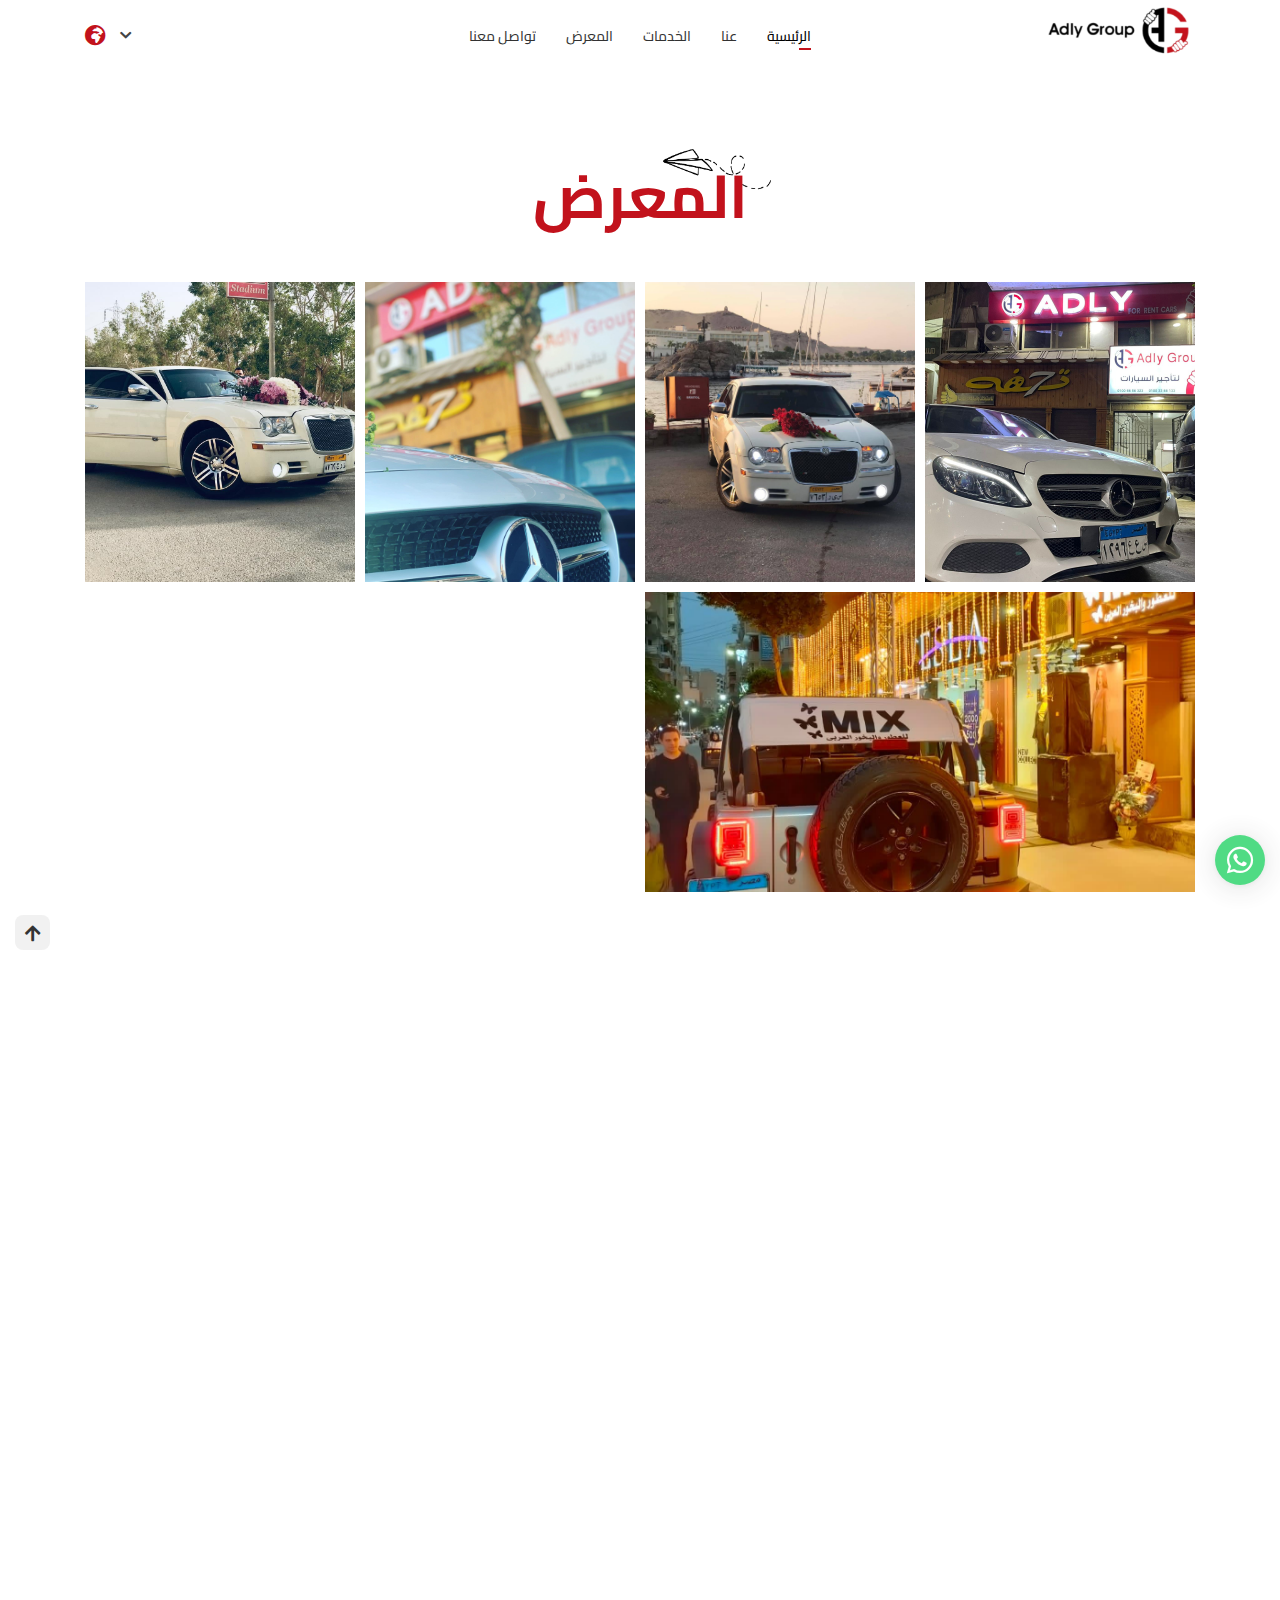
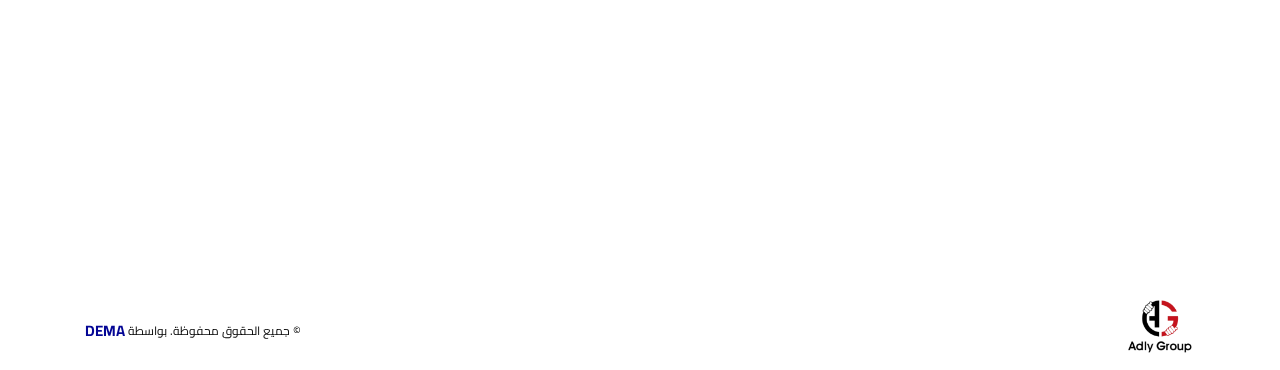
<file: gallery-rtl.html>
<!DOCTYPE html>
<html lang="ar">
  <head>
    <meta charset="UTF-8" />
    <meta http-equiv="X-UA-Compatible" content="IE=edge" />
    <meta name="viewport" content="width=device-width, initial-scale=1.0" />
    <!-- google fonts -->
    <link
      href="https://fonts.googleapis.com/css2?family=Cairo:wght@300;400;500;600;700;800&family=Poppins:wght@200;300;400;500;600;700;800;900&display=swap"
      rel="stylesheet"
    />
    <!-- font awesome -->
    <link rel="stylesheet" href="assets/css/all.min.css" />
    <!-- box icons -->
    <link
      href="https://unpkg.com/boxicons@2.0.9/css/boxicons.min.css"
      rel="stylesheet"
    />
    <!-- favicon -->
    <link
      rel="shortcut icon"
      href="assets/images/favicon.png"
      type="image/x-icon"
    />
    <!-- css style file -->
    <link rel="stylesheet" href="assets/css/style.css" />
    <link rel="stylesheet" href="assets/css/style-rtl.css" />
    <!-- gallery plugin -->
    <link href="assets/lightboxed/lightboxed.css" rel="stylesheet" />

    <title>Adly Group - المعرض</title>
    <style>
      .gallery-wrap::before {
        display: none;
      }
      .gallery-item::before {
        display: none;
      }
    </style>
  </head>

  <body>
    <div class="preloader" id="preloader">
      <div class="load">
        <div class="one"></div>
        <div class="two"></div>
        <div class="three"></div>
      </div>
    </div>
    <!-- header -->
    <header class="header" id="header">
      <div class="container header-container">
        <i class="fas fa-bars menu-icon"></i>

        <div class="logo">
          <a href="index-rtl.html">
            <img src="assets/images/logo-rtl.png" alt="" class="logo-img" />
          </a>
        </div>

        <ul class="nav-links">
          <li class="nav-item active">
            <a href="index-rtl.html#home" class="nav-link">
              <i class="bx bx-home nav-icon"></i>
              الرئيسية
            </a>
          </li>
          <li class="nav-item">
            <a href="index-rtl.html#about" class="nav-link">
              <i class="bx bx-info-circle nav-icon"></i>
              عنا
            </a>
          </li>
          <li class="nav-item">
            <a href="index-rtl.html#services" class="nav-link">
              <i class="bx bx-car nav-icon"></i>
              الخدمات
            </a>
          </li>
          <li class="nav-item">
            <a href="index-rtl.html#gallery" class="nav-link">
              <i class="fas fa-image nav-icon"></i>
              المعرض
            </a>
          </li>
          <li class="nav-item">
            <a href="index-rtl.html#contact" class="nav-link">
              <i class="bx bx-chat nav-icon"></i>
              تواصل معنا
            </a>
          </li>

          <i class="fas fa-times close-icon"></i>
        </ul>

        <div class="language">
          <div class="language-button">
            <i class="fas fa-globe-africa lang-icon"></i>
            <i class="fas fa-chevron-down lang-chevron"></i>

            <ul class="language-list">
              <li class="ar">
                <a href="gallery.html" class="lang-link">الإنجليزية</a>
              </li>
              <li class="en">
                <a href="gallery-rtl.html" class="lang-link">العربية</a>
              </li>
            </ul>
          </div>
        </div>
      </div>
    </header>

    <div class="gallery section" id="gallery">
      <div class="container gallery-container">
        <h3 class="title services-title">المعرض</h3>
        <div class="gallery-wrap">
          <div class="gallery-item">
            <img
              src="assets/images/gallery (1).jpeg"
              alt=""
              class="gallery-img lightboxed"
              rel="group1"
            />
          </div>
          <div class="gallery-item">
            <img
              src="assets/images/gallery (2).jpeg"
              alt=""
              class="gallery-img lightboxed"
              rel="group1"
            />
          </div>
          <div class="gallery-item">
            <img
              src="assets/images/gallery (3).jpeg"
              alt=""
              class="gallery-img lightboxed"
              rel="group1"
            />
          </div>
          <div class="gallery-item">
            <img
              src="assets/images/gallery (8).jpeg"
              alt=""
              class="gallery-img lightboxed"
              rel="group1"
            />
          </div>
          <div class="gallery-item">
            <img
              src="assets/images/gallery (5).jpeg"
              alt=""
              class="gallery-img lightboxed"
              rel="group1"
            />
          </div>
          <div class="gallery-item">
            <img
              src="assets/images/gallery (6).jpeg"
              alt=""
              class="gallery-img lightboxed"
              rel="group1"
            />
          </div>
          <div class="gallery-item">
            <img
              src="assets/images/gallery (7).jpeg"
              alt=""
              class="gallery-img lightboxed"
              rel="group1"
            />
          </div>
          <div class="gallery-item">
            <img
              src="assets/images/gallery (8).jpeg"
              alt=""
              class="gallery-img lightboxed"
              rel="group1"
            />
          </div>
          <div class="gallery-item">
            <img
              src="assets/images/gallery (1).jpeg"
              alt=""
              class="gallery-img lightboxed"
              rel="group1"
            />
          </div>
          <div class="gallery-item">
            <img
              src="assets/images/gallery (1).jpeg"
              alt=""
              class="gallery-img lightboxed"
              rel="group1"
            />
          </div>
          <div class="gallery-item">
            <img
              src="assets/images/gallery (2).jpeg"
              alt=""
              class="gallery-img lightboxed"
              rel="group1"
            />
          </div>
          <div class="gallery-item">
            <img
              src="assets/images/gallery (3).jpeg"
              alt=""
              class="gallery-img lightboxed"
              rel="group1"
            />
          </div>
          <div class="gallery-item">
            <img
              src="assets/images/gallery (4).jpeg"
              alt=""
              class="gallery-img lightboxed"
              rel="group1"
            />
          </div>
          <div class="gallery-item">
            <img
              src="assets/images/gallery (5).jpeg"
              alt=""
              class="gallery-img lightboxed"
              rel="group1"
            />
          </div>
          <div class="gallery-item">
            <img
              src="assets/images/gallery (6).jpeg"
              alt=""
              class="gallery-img lightboxed"
              rel="group1"
            />
          </div>
          <div class="gallery-item">
            <img
              src="assets/images/gallery (7).jpeg"
              alt=""
              class="gallery-img lightboxed"
              rel="group1"
            />
          </div>
        </div>
      </div>
    </div>

    <!-- footer -->
    <footer class="footer">
      <div class="container footer-container">
        <div class="footer-logo">
          <a href="index-rtl.html">
            <img
              src="assets/images/logo-2.png"
              alt=""
              class="footer-logo-img"
            />
          </a>
        </div>

        <span class="footer-copy">
          &copy; جميع الحقوق محفوظة. بواسطة
          <a href="https://dema-marketing.com" target="_blanc" class="dema-link"
            >DEMA</a
          >
        </span>
      </div>
    </footer>
    <!-- scroll up -->
    <a href="#header" class="scrollup" id="scrollup">
      <i class="fas fa-arrow-up"></i>
    </a>
    <!-- whatsapp icon -->
    <a href="" class="whatsapp-icon">
      <i class="fab fa-whatsapp"></i>
    </a>

    <!-- scroll reveal -->
    <script src="assets/js/scrollreveal.min.js"></script>
    <!-- gallery plugin -->
    <script src="https://ajax.googleapis.com/ajax/libs/jquery/3.6.0/jquery.min.js"></script>
    <script src="assets/lightboxed/lightboxed.js"></script>
    <!-- main js file -->
    <script src="assets/js/gallery.js"></script>
  </body>
</html>
</file>
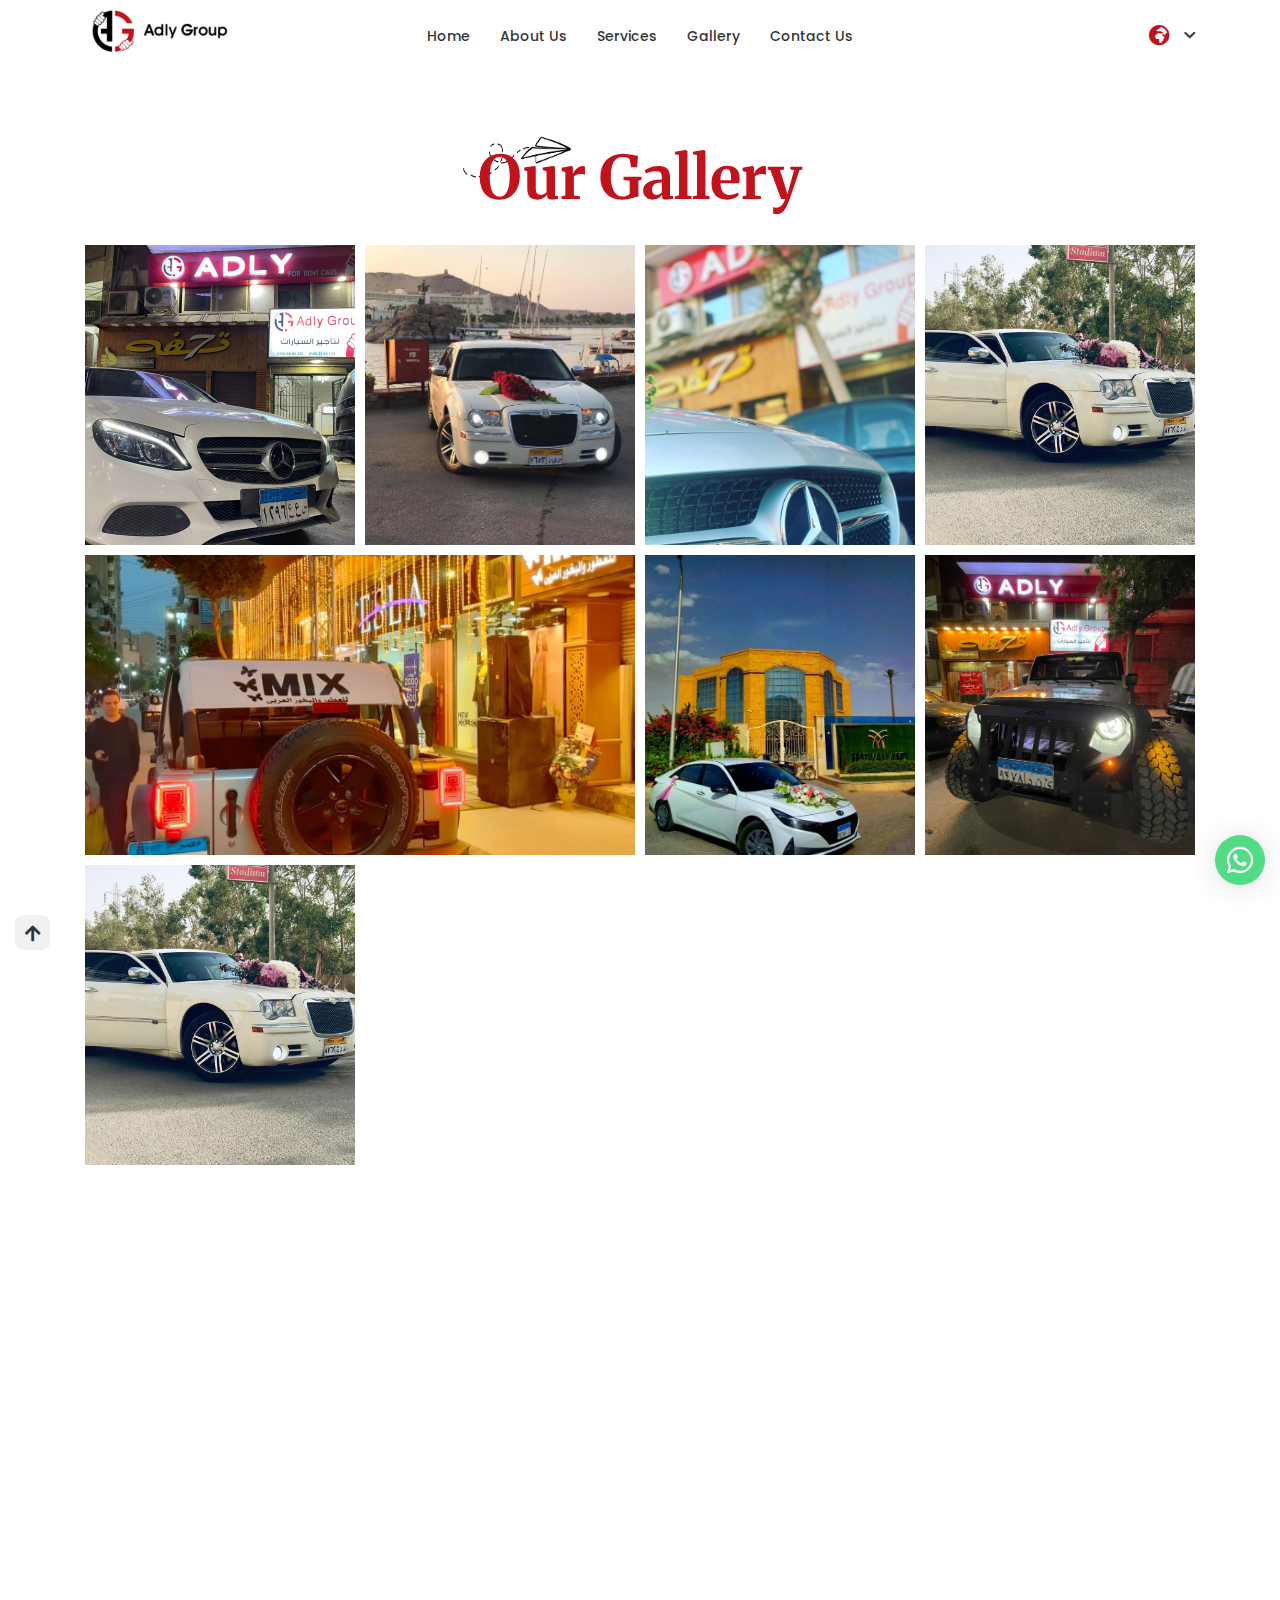
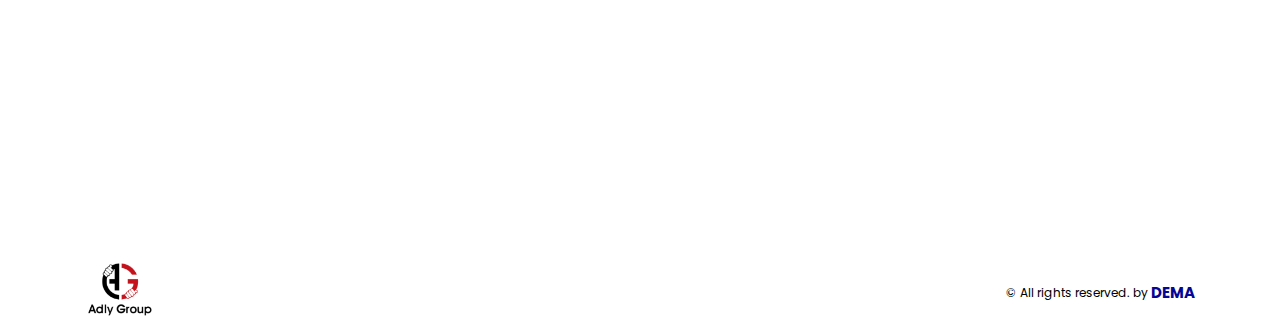
<file: gallery.html>
<!DOCTYPE html>
<html lang="en">
  <head>
    <meta charset="UTF-8" />
    <meta http-equiv="X-UA-Compatible" content="IE=edge" />
    <meta name="viewport" content="width=device-width, initial-scale=1.0" />
    <!-- google fonts -->
    <link
      href="https://fonts.googleapis.com/css2?family=Poppins:wght@200;300;400;500;600;700;800;900&display=swap"
      rel="stylesheet"
    />
    <link
      href="https://fonts.googleapis.com/css2?family=Merriweather:wght@300;400;700;900&display=swap"
      rel="stylesheet"
    />
    <!-- font awesome -->
    <link rel="stylesheet" href="assets/css/all.min.css" />
    <!-- box icons -->
    <link
      href="https://unpkg.com/boxicons@2.0.9/css/boxicons.min.css"
      rel="stylesheet"
    />
    <!-- favicon -->
    <link
      rel="shortcut icon"
      href="assets/images/favicon.png"
      type="image/x-icon"
    />
    <!-- css style file -->
    <link rel="stylesheet" href="assets/css/style.css" />
    <!-- gallery plugin -->
    <link href="assets/lightboxed/lightboxed.css" rel="stylesheet" />

    <title>Adly Group - Gallery</title>
    <style>
      .gallery-wrap::before {
        display: none;
      }
      .gallery-item::before {
        display: none;
      }
    </style>
  </head>

  <body>
    <div class="preloader" id="preloader">
      <div class="load">
        <div class="one"></div>
        <div class="two"></div>
        <div class="three"></div>
      </div>
    </div>
    <!-- header -->
    <header class="header" id="header">
      <div class="container header-container">
        <i class="fas fa-bars menu-icon"></i>

        <div class="logo">
          <a href="index.html">
            <img src="assets/images/logo.png" alt="" class="logo-img" />
          </a>
        </div>

        <ul class="nav-links">
          <li class="nav-item">
            <a href="index.html" class="nav-link">
              <i class="bx bx-home nav-icon"></i>
              Home
            </a>
          </li>
          <li class="nav-item">
            <a href="index.html#about" class="nav-link">
              <i class="bx bx-info-circle nav-icon"></i>
              About Us
            </a>
          </li>
          <li class="nav-item">
            <a href="index.html#services" class="nav-link">
              <i class="bx bx-car nav-icon"></i>
              Services
            </a>
          </li>
          <li class="nav-item">
            <a href="index.html#gallery" class="nav-link">
              <i class="bx bx-chat nav-icon"></i>
              Gallery
            </a>
          </li>
          <li class="nav-item">
            <a href="#contact" class="nav-link">
              <i class="bx bx-chat nav-icon"></i>
              Contact Us
            </a>
          </li>

          <i class="fas fa-times close-icon"></i>
        </ul>

        <div class="language">
          <div class="language-button">
            <i class="fas fa-globe-africa lang-icon"></i>
            <i class="fas fa-chevron-down lang-chevron"></i>

            <ul class="language-list">
              <li class="ar">
                <a href="gallery.html" class="lang-link">English</a>
              </li>
              <li class="en">
                <a href="gallery-rtl.html" class="lang-link">Arabic</a>
              </li>
            </ul>
          </div>
        </div>
      </div>
    </header>

    <div class="gallery section" id="gallery">
      <div class="container gallery-container">
        <h3 class="title gallery-title">Our Gallery</h3>
        <div class="gallery-wrap">
          <div class="gallery-item">
            <img
              src="assets/images/gallery (1).jpeg"
              alt=""
              class="gallery-img lightboxed"
              rel="group1"
            />
          </div>
          <div class="gallery-item">
            <img
              src="assets/images/gallery (2).jpeg"
              alt=""
              class="gallery-img lightboxed"
              rel="group1"
            />
          </div>
          <div class="gallery-item">
            <img
              src="assets/images/gallery (3).jpeg"
              alt=""
              class="gallery-img lightboxed"
              rel="group1"
            />
          </div>
          <div class="gallery-item">
            <img
              src="assets/images/gallery (8).jpeg"
              alt=""
              class="gallery-img lightboxed"
              rel="group1"
            />
          </div>
          <div class="gallery-item">
            <img
              src="assets/images/gallery (5).jpeg"
              alt=""
              class="gallery-img lightboxed"
              rel="group1"
            />
          </div>
          <div class="gallery-item">
            <img
              src="assets/images/gallery (6).jpeg"
              alt=""
              class="gallery-img lightboxed"
              rel="group1"
            />
          </div>
          <div class="gallery-item">
            <img
              src="assets/images/gallery (7).jpeg"
              alt=""
              class="gallery-img lightboxed"
              rel="group1"
            />
          </div>
          <div class="gallery-item">
            <img
              src="assets/images/gallery (8).jpeg"
              alt=""
              class="gallery-img lightboxed"
              rel="group1"
            />
          </div>
          <div class="gallery-item">
            <img
              src="assets/images/gallery (1).jpeg"
              alt=""
              class="gallery-img lightboxed"
              rel="group1"
            />
          </div>
          <div class="gallery-item">
            <img
              src="assets/images/gallery (1).jpeg"
              alt=""
              class="gallery-img lightboxed"
              rel="group1"
            />
          </div>
          <div class="gallery-item">
            <img
              src="assets/images/gallery (2).jpeg"
              alt=""
              class="gallery-img lightboxed"
              rel="group1"
            />
          </div>
          <div class="gallery-item">
            <img
              src="assets/images/gallery (3).jpeg"
              alt=""
              class="gallery-img lightboxed"
              rel="group1"
            />
          </div>
          <div class="gallery-item">
            <img
              src="assets/images/gallery (4).jpeg"
              alt=""
              class="gallery-img lightboxed"
              rel="group1"
            />
          </div>
          <div class="gallery-item">
            <img
              src="assets/images/gallery (5).jpeg"
              alt=""
              class="gallery-img lightboxed"
              rel="group1"
            />
          </div>
          <div class="gallery-item">
            <img
              src="assets/images/gallery (6).jpeg"
              alt=""
              class="gallery-img lightboxed"
              rel="group1"
            />
          </div>
          <div class="gallery-item">
            <img
              src="assets/images/gallery (7).jpeg"
              alt=""
              class="gallery-img lightboxed"
              rel="group1"
            />
          </div>
        </div>
      </div>
    </div>
    <!-- footer -->
    <footer class="footer">
      <div class="container footer-container">
        <div class="footer-logo">
          <a href="index.html">
            <img
              src="assets/images/logo-2.png"
              alt=""
              class="footer-logo-img"
            />
          </a>
        </div>

        <span class="footer-copy">
          &copy; All rights reserved. by
          <a href="https://dema-marketing.com" target="_blanc" class="dema-link"
            >DEMA</a
          >
        </span>
      </div>
    </footer>
    <!-- scroll up -->
    <a href="#header" class="scrollup" id="scrollup">
      <i class="fas fa-arrow-up"></i>
    </a>
    <!-- whatsapp icon -->
    <a href="" class="whatsapp-icon">
      <i class="fab fa-whatsapp"></i>
    </a>

    <!-- scroll reveal -->
    <script src="assets/js/scrollreveal.min.js"></script>
    <!-- gallery plugin -->
    <script src="https://ajax.googleapis.com/ajax/libs/jquery/3.6.0/jquery.min.js"></script>
    <script src="assets/lightboxed/lightboxed.js"></script>

    <!-- main js file -->
    <script src="assets/js/gallery.js"></script>
  </body>
</html>
</file>
<file: assets/css/style.css>
/* variables */
:root {
  --main-color: #c2121c;
  --section-padding: 70px 0;
  --paragraph-font-size: 16px;
  --serif: "Merriweather", serif;
}
/* global */
* {
  -webkit-box-sizing: border-box;
  -moz-box-sizing: border-box;
  box-sizing: border-box;
  padding: 0;
  margin: 0;
  font-family: "Poppins", sans-serif;
}
body {
  background-color: #fff;
}
html {
  scroll-behavior: smooth;
}
ul {
  list-style: none;
}
a {
  text-decoration: none;
  color: inherit;
}
img {
  max-width: 100%;
  height: auto;
}
.main {
  overflow: hidden;
}
.section {
  padding: var(--section-padding);
}
.title {
  font-size: 60px;
  font-family: var(--serif);
  color: var(--main-color);
  position: relative;
  width: fit-content;
  margin: 0px auto 30px;
}
.title::before {
  content: "";
  position: absolute;
  background-image: url(../images/PicsArt_12-14-03.37.40.png);
  background-size: 100% 100%;
  width: 116px;
  height: 47px;
  top: -5px;
  left: -17px;
  z-index: -1;
}
.preloader {
  position: fixed;
  top: 0;
  left: 0;
  z-index: 1001;
  background-color: #fff;
  height: 100vh;
  width: 100vw;
  display: flex;
  justify-content: center;
  align-items: center;
  transition: 0.6s;
  -webkit-transition: 0.6s;
  -moz-transition: 0.6s;
  -ms-transition: 0.6s;
  -o-transition: 0.6s;
}
.load {
  display: flex;
  justify-content: center;
}
.load div {
  width: 20px;
  height: 20px;
  background-color: var(--main-color);
  border-radius: 50%;
  margin: 0 5px;
  animation-name: up-and-down;
  -webkit-animation-name: up-and-down;
  animation-duration: 0.6s;
  -webkit-animation-duration: 0.6s;
  animation-iteration-count: infinite;
  -webkit-animation-iteration-count: infinite;
  animation-direction: alternate;
  -webkit-animation-direction: alternate;
}
.two {
  animation-delay: 0.2s;
  -webkit-animation-delay: 0.2s;
}
.three {
  animation-delay: 0.4s;
  -webkit-animation-delay: 0.4s;
}

@keyframes up-and-down {
  to {
    transform: translatey(12px);
    opacity: 0.2;
  }
}

/* layout */
.container {
  padding-left: 15px;
  padding-right: 15px;
  margin-left: auto;
  margin-right: auto;
}
@media (min-width: 576px) {
  .container {
    width: 540px;
  }
}
@media (min-width: 768px) {
  .container {
    width: 720px;
  }
}
@media (min-width: 992px) {
  .container {
    width: 960px;
  }
}
@media (min-width: 1200px) {
  .container {
    width: 1140px;
  }
}
@media (min-width: 1400px) {
  .container {
    width: 1320px;
  }
}

/* header */
.header-container {
  display: flex;
  justify-content: space-between;
  align-items: center;
  height: 70px;
  position: relative;
  background: #fff;
  z-index: 1000;
}
.menu-icon {
  font-size: 21px;
  color: var(--main-color);
  display: none;
  cursor: pointer;
}
.logo {
  display: flex;
  justify-content: center;
  align-items: center;
}
.logo-img {
  width: 150px;
}
.nav-links {
  display: flex;
}
.nav-icon {
  display: none;
}
.nav-item {
  position: relative;
  opacity: 0.8;
  transition: 0.3s;
  -webkit-transition: 0.3s;
  -moz-transition: 0.3s;
  -ms-transition: 0.3s;
  -o-transition: 0.3s;
}
.nav-item.active,
.nav-item:hover {
  opacity: 1;
}
.nav-item::before {
  content: "";
  position: absolute;
  bottom: 0;
  right: 0;
  width: 12px;
  height: 2px;
  background-color: var(--main-color);
  transition: 0.5s;
  -webkit-transition: 0.5s;
  -moz-transition: 0.5s;
  -ms-transition: 0.5s;
  -o-transition: 0.5s;
  opacity: 0;
  visibility: hidden;
}
.nav-item:hover::before,
.nav-item.active::before {
  opacity: 1;
  visibility: visible;
  right: 100%;
  transform: translateX(100%);
  -webkit-transform: translateX(100%);
  -moz-transform: translateX(100%);
  -ms-transform: translateX(100%);
  -o-transform: translateX(100%);
}
.nav-item:not(:last-of-type) {
  margin-right: 30px;
}
.nav-link {
  font-weight: 500;
  font-size: 14px;
}
.close-icon {
  position: absolute;
  top: 20px;
  right: -20px;
  background: #c2121cc7;
  color: #fff;
  font-size: 15px;
  width: 30px;
  height: 30px;
  border-radius: 50%;
  display: flex;
  justify-content: center;
  align-items: center;
  cursor: pointer;
  display: none;
}
.language {
  width: 150px;
  display: flex;
  justify-content: flex-end;
}
.language-button {
  display: inline-flex;
  justify-content: center;
  align-items: center;
  position: relative;
}
.lang-icon {
  font-size: 21px;
  color: var(--main-color);
  margin-right: 15px;
}
.lang-chevron {
  font-size: 13px;
  color: #444;
}
.language-list {
  position: absolute;
  top: 100%;
  right: 0;
  padding: 10px;
  background: #ffffffc2;
  border-radius: 5px;
  transition: 0.3s;
  -webkit-transition: 0.3s;
  -moz-transition: 0.3s;
  -ms-transition: 0.3s;
  -o-transition: 0.3s;
  visibility: hidden;
  opacity: 0;
}
.language-button:hover .language-list {
  visibility: visible;
  opacity: 1;
}
.lang-link {
  padding: 2px;
  font-weight: 500;
  font-size: 15px;
  opacity: 0.8;
  display: block;
}
.lang-link:hover {
  opacity: 1;
}

/* home */
.home-container {
  position: relative;
  height: calc(100vh - 70px);
  display: flex;
  align-items: center;
}
.home-content {
  width: 40%;
  padding: 50px 30px;
  position: relative;
  margin-left: 25px;
}
.home-content::before {
  content: "";
  position: absolute;
  top: 0;
  left: 0;
  width: 100%;
  height: 100%;
  background: rgb(254 254 254 / 80%);
  backdrop-filter: blur(15px);
  z-index: -1;
}
.tape-img {
  position: absolute;
  width: 87px;
  left: -50px;
  top: -5px;
}
.stamp-img {
  position: absolute;
  top: -60px;
  left: -16px;
  width: 77px;
  z-index: 1;
}
.home-title {
  font-size: 50px;
  font-family: var(--serif);
  color: var(--main-color);
  padding-bottom: 5px;
}
.home-description {
  font-size: 14px;
  color: #333;
  line-height: 24px;
}
.home-link {
  display: block;
  margin-top: 13px;
  position: relative;
  width: 100px;
}
.circle {
  display: inline-block;
  width: 50px;
  height: 50px;
  border-radius: 50%;
  background: var(--main-color);
  overflow: hidden;
  position: relative;
}
.home-link-text {
  margin-left: -25px;
  font-family: var(--serif);
  font-weight: 600;
  position: absolute;
  top: 50%;
  left: 44px;
  transform: translateY(-50%);
}
.white-text {
  white-space: nowrap;
  top: 57%;
  color: white;
}
.black-text {
  z-index: -1;
  color: var(--main-color);
}
.home-img-container {
  position: absolute;
  top: 0;
  right: 15px;
  width: 70%;
  height: 100%;
  background-image: url(../images/landing-2.jpg);
  background-position-y: 70%;
  background-size: cover;
  z-index: -2;
}

/* about */
.about-container {
  display: flex;
  gap: 40px;
}
.about-title {
  margin: 0 auto 15px 0;
}
.about-content {
  flex-basis: 55%;
}
.about-imgs {
  flex-basis: 45%;
}
.about-description {
  color: #333;
  font-size: 14px;
  width: 80%;
  margin: 10px 0 40px;
}
.about-boxes {
  display: grid;
  grid-template-columns: repeat(auto-fill, minmax(200px, 1fr));
  gap: 25px 0;
}
.about-box {
  padding: 10px;
}
.about-box-title {
  color: var(--main-color);
  font-size: 17px;
  margin-bottom: 5px;
}
.about-box-description {
  color: #333;
  font-size: 13px;
  line-height: 1.4;
}
.about-imgs {
  display: flex;
  align-items: center;
}
.about-imgs-column {
  flex-basis: 50%;
}
.column-one {
  display: flex;
  flex-direction: column;
  justify-content: flex-end;
  padding-top: 20px;
  margin-right: 15px;
}
.column-one img:first-child {
  margin-bottom: 15px;
}
.column-two {
  display: flex;
  flex-direction: column;
  justify-content: flex-start;
  padding-bottom: 20px;
}
.column-two img:first-child {
  margin-bottom: 15px;
}

/* services */
.services-boxes {
  display: grid;
  grid-template-columns: repeat(auto-fill, minmax(250px, 1fr));
  gap: 15px;
  padding: 0 20px;
}
.services-box {
  display: flex;
  justify-content: center;
  align-items: center;
  position: relative;
  overflow: hidden;
}
.service-title {
  position: absolute;
  color: var(--main-color);
  font-size: 55px;
  font-family: var(--serif);
}
.services-tape {
  position: absolute;
  width: 72px;
  transform: rotate(90deg);
}
.services-box-icon {
  position: absolute;
  left: 50%;
  transform: translateX(-50%);
  background: var(--main-color);
  color: #fff;
  width: 40px;
  height: 40px;
  display: flex;
  justify-content: center;
  align-items: center;
  border-radius: 50%;
}
.box-icon-up {
  bottom: 10px;
}
.services-box-content {
  position: absolute;
  top: 100%;
  left: 0;
  width: 100%;
  height: 100%;
  z-index: 1000;
  background: rgb(0 0 0 / 50%);
  backdrop-filter: blur(15px);
  transition: 0.5s;
  -webkit-transition: 0.5s;
  -moz-transition: 0.5s;
  -ms-transition: 0.5s;
  -o-transition: 0.5s;
  padding: 30px 20px 0;
  color: #fff;
}
.services-box:hover .services-box-content {
  top: 0;
}
.box-content-title {
  font-size: 28px;
  font-family: var(--serif);
  margin-bottom: 10px;
}
.box-content-description {
  color: #ddd;
  font-size: 13px;
  margin-bottom: 20px;
  line-height: 1.3;
}
.box-content-icon {
  font-size: 12px;
  padding: 3px;
  background: #fff;
  color: var(--main-color);
  border-radius: 6px;
  display: flex;
  justify-content: center;
  align-items: center;
  margin-right: 5px;
}
.box-content-item {
  padding: 3px;
  display: flex;
  align-items: center;
  font-size: 15px;
}
/* gallery */
.gallery-wrap {
  display: grid;
  grid-template-columns: repeat(auto-fill, minmax(250px, 1fr));
  grid-auto-flow: row dense;
  gap: 10px;
  position: relative;
}
.gallery-wrap::before {
  content: "";
  position: absolute;
  width: 100%;
  height: 40%;
  bottom: -5px;
  left: 0;
  background: linear-gradient(0deg, #fff 0%, #fff 23%, transparent);
  z-index: 2;
  pointer-events: none;
}
.gallery-item {
  position: relative;
  height: 300px;
}
.gallery-item::before {
  content: "";
  position: absolute;
  top: 0;
  left: 0;
  width: 100%;
  height: 100%;
  background-image: -webkit-linear-gradient(
    90deg,
    #000 0%,
    var(--main-color) 100%
  );
  opacity: 0.4;
  z-index: 1;
  transition: 1s;
  -webkit-transition: 1s;
  -moz-transition: 1s;
  -ms-transition: 1s;
  -o-transition: 1s;
}
.gallery-item:hover::before {
  opacity: 0;
}
.gallery-item:nth-child(5n) {
  grid-column: span 2;
}
.gallery-img {
  height: 100%;
  width: 100%;
  object-fit: cover;
}
.gallery-link {
  width: 140px;
  height: 44px;
  display: flex;
  align-items: center;
  justify-content: center;
  background: var(--main-color);
  color: #fff;
  z-index: 1000;
  position: absolute;
  left: 50%;
  transform: translate(-50%, -100%);
  font-size: 16px;
}
/* clients */
.clients-swiper {
  padding-bottom: 40px;
}
.clients-slide {
  width: 205px;
  padding: 20px;
  height: auto;
  display: flex;
  justify-content: center;
  align-items: center;
  filter: grayscale(1);
  -webkit-filter: grayscale(1);
  opacity: 0.6;
  transition: 0.5s;
  -webkit-transition: 0.5s;
  -moz-transition: 0.5s;
  -ms-transition: 0.5s;
  -o-transition: 0.5s;
  cursor: grab;
}
.swiper-slide-active,
.clients-slide:hover {
  filter: initial;
  -webkit-filter: initial;
  opacity: 1;
}
.swiper-pagination-bullet-active {
  background-color: var(--main-color);
  width: 10px;
  height: 10px;
}

/* contact us */
.contact-methods {
  display: flex;
  margin-top: 60px;
}
.contact-info {
  flex-basis: 30%;
  background: var(--main-color);
  padding: 20px;
  color: #fff;
  box-shadow: 0 9px 31px 6px rgb(0 0 0 / 10%);
  position: relative;
  z-index: 1;
}
.contact-info-title {
  font-size: 23px;
  font-weight: 600;
  margin-bottom: 10px;
}
.contact-info-description {
  color: #eee;
  font-size: 14px;
  line-height: 1.4;
}
.contact-info-list {
  padding: 15px 5px 50px;
}
.contact-info-item {
  padding: 3px 0;
  display: flex;
  font-size: 14px;
}
.contact-info-icon {
  display: flex;
  justify-content: center;
  align-items: center;
  font-size: 17px;
  width: 25px;
  margin-right: 5px;
}
.contact-info-social {
  display: flex;
  align-items: center;
  position: absolute;
  bottom: 20px;
  right: 20px;
}
.contact-info-link {
  font-size: 25px;
  margin-left: 10px;
}
.contact-form {
  flex-basis: 70%;
  position: relative;
  padding: 20px;
}
.contact-form::before {
  content: "";
  position: absolute;
  width: calc(100% + 100px);
  height: calc(100% + 50px);
  right: 0;
  top: -25px;
  z-index: -1;
  box-shadow: 0 9px 31px 6px rgb(0 0 0 / 10%);
  background: #f6f6f6;
}
.form-title {
  font-size: 19px;
  margin-bottom: 15px;
  font-weight: 600;
  color: var(--main-color);
  display: block;
}
.input-box {
  position: relative;
  margin-top: 10px;
}
.name-input,
.email-input,
.tel-input,
.subject-input {
  width: 49.5%;
  display: inline-block;
}
.input-box:nth-of-type(1),
.input-box:nth-of-type(3) {
  padding-right: 25px;
}
.input-box input,
.input-box textarea {
  width: 100%;
  padding: 7px 0;
  font-size: 16px;
  margin: 10px 0;
  border: none;
  outline: none;
  border-bottom: 1px solid var(--main-color);
  resize: none;
  background-color: transparent;
  border-radius: 0;
}
.input-box span {
  position: absolute;
  left: 0;
  padding: 7px 0;
  font-size: 16px;
  margin: 10px 0;
  pointer-events: none;
  color: #666;
  transition: 0.5s;
  -webkit-transition: 0.5s;
  -moz-transition: 0.5s;
  -ms-transition: 0.5s;
  -o-transition: 0.5s;
}
.input-box input:focus ~ span,
.input-box input:valid ~ span,
.input-box input:scope ~ span,
.input-box textarea:focus ~ span,
.input-box textarea:valid ~ span {
  color: var(--main-color);
  font-size: 12px;
  transform: translateY(-20px);
  -webkit-transform: translateY(-20px);
  -moz-transform: translateY(-20px);
  -ms-transform: translateY(-20px);
  -o-transform: translateY(-20px);
}
.form-input[type="submit"] {
  outline: none;
  border: none;
  display: block;
  margin: 10px 0 0 auto;
  background: var(--main-color);
  color: #fff;
  padding: 10px 35px;
  cursor: pointer;
  font-size: 16px;
  border-radius: 0;
}
/* footer */
.footer {
  padding: 5px 0;
}
.footer-container {
  display: flex;
  align-items: center;
  justify-content: space-between;
}
.footer-logo-img {
  width: 70px;
}
.footer-copy {
  font-size: 12px;
  display: flex;
  align-items: center;
}
.dema-link {
  color: #040695;
  font-weight: 700;
  font-size: 15px;
  margin-left: 3px;
}
/* scroll up */
.scrollup {
  display: inline-flex;
  justify-content: center;
  align-items: center;
  position: fixed;
  bottom: -50px;
  left: 15px;
  background: #eee;
  width: 35px;
  height: 35px;
  border-radius: 8px;
  color: #000;
  font-size: 18px;
  z-index: 1000;
  opacity: 0.8;
  transition: 0.4s;
  -webkit-border-radius: 8px;
  -moz-border-radius: 8px;
  -ms-border-radius: 8px;
  -o-border-radius: 8px;
  animation: up-down-move 2s infinite alternate ease-in-out;
  -webkit-animation: up-down-move 2s infinite alternate ease-in-out;
}
@keyframes up-down-move {
  0% {
    transform: translateY(-5px);
    -webkit-transform: translateY(-5px);
    -moz-transform: translateY(-5px);
    -ms-transform: translateY(-5px);
    -o-transform: translateY(-5px);
  }
  100% {
    transform: translateY(5px);
    -webkit-transform: translateY(5px);
    -moz-transform: translateY(5px);
    -ms-transform: translateY(5px);
    -o-transform: translateY(5px);
  }
}
.scrollup:hover {
  opacity: 1;
  color: var(--main-color);
}
.scrollup.active {
  bottom: 15px;
}
/* whatsapp icon */
.whatsapp-icon {
  display: inline-flex;
  justify-content: center;
  align-items: center;
  position: fixed;
  bottom: 15px;
  right: 15px;
  background: #25d366;
  width: 50px;
  height: 50px;
  border-radius: 50%;
  color: #fff;
  font-size: 30px;
  z-index: 1000;
  opacity: 0.8;
  transition: 0.4s;
  box-shadow: 0 1px 6px 0 rgb(0 0 0 / 6%), 0 2px 32px 0 rgb(0 0 0 / 16%);
  -webkit-transition: 0.4s;
  -moz-transition: 0.4s;
  -ms-transition: 0.4s;
  -o-transition: 0.4s;
}
.whatsapp-icon:hover {
  opacity: 1;
}

/* responsive */
@media (max-width: 991px) {
  .nav-links {
    display: none;
  }
  .language {
    width: initial;
  }
  .menu-icon {
    display: block;
  }
  .close-icon {
    display: flex;
  }
  .nav-links {
    display: flex;
    position: fixed;
    background: rgb(255 255 255 / 80%);
    backdrop-filter: blur(15px);
    top: 15px;
    left: -300px;
    width: 250px;
    height: calc(100% - 30px);
    flex-direction: column;
    z-index: 1000;
    border-radius: 15px;
    -webkit-border-radius: 15px;
    -moz-border-radius: 15px;
    -ms-border-radius: 15px;
    -o-border-radius: 15px;
    padding: 15px;
    transition: 0.5s;
    -webkit-transition: 0.5s;
    -moz-transition: 0.5s;
    -ms-transition: 0.5s;
    -o-transition: 0.5s;
  }
  .nav-links.active {
    left: 0;
  }
  .nav-item {
    border-radius: 12px;
    transition: 0.3s;
    -webkit-transition: 0.3s;
    -moz-transition: 0.3s;
    -ms-transition: 0.3s;
    -o-transition: 0.3s;
    display: flex;
    justify-content: flex-start;
    align-items: center;
    gap: 7px;
    margin-bottom: 5px;
  }
  .nav-item.active,
  .nav-item:hover {
    background-color: #fff;
  }
  .nav-item::before {
    display: none;
  }
  .nav-item:not(:last-child) {
    margin-right: initial;
  }
  .nav-link {
    display: flex;
    justify-content: flex-start;
    align-items: center;
    gap: 7px;
    padding: 15px 10px;
    width: 100%;
  }
  .nav-icon {
    display: block;
    font-size: 18px;
    color: #444;
  }
  .about-container {
    flex-direction: column;
  }
  .gallery-wrap::before {
    height: 20%;
  }
  .clients-slide {
    width: 125px;
  }
  .contact-methods {
    flex-direction: column;
  }
  .contact-methods {
    align-items: center;
  }
  .contact-form {
    order: -1;
  }
  .contact-form::before {
    width: 100%;
    height: calc(100% + 50px);
    right: 0;
    top: 0;
  }
  .contact-info {
    width: 85%;
    margin-top: 10px;
  }
}
@media (max-width: 767px) {
  .home-container {
    justify-content: center;
  }
  .home-img-container {
    top: initial;
    bottom: 0;
    width: calc(100% - 30px);
    height: 50%;
  }
  .home-content {
    width: 80%;
    margin-left: initial;
  }
  .clients-slide {
    width: 141px;
  }
}
@media (max-width: 575px) {
  .title {
    font-size: 50px;
  }
  .gallery-item:nth-child(5n) {
    grid-column: span 1;
  }
  .gallery-wrap::before {
    height: 10%;
  }
  .clients-slide {
    width: 117px;
  }
  .name-input,
  .email-input,
  .tel-input,
  .subject-input {
    width: 100%;
    display: inline-block;
  }
  .input-box:nth-of-type(1),
  .input-box:nth-of-type(3) {
    padding-right: 0;
  }
  .gallery-item:nth-child(5),
  .gallery-item:nth-child(6),
  .gallery-item:nth-child(7) {
    display: none;
  }
}
@media (max-width: 300px) {
  .title {
    font-size: 40px;
  }
  .title::before {
    width: 88px;
    height: 35px;
    top: -5px;
    left: -9px;
  }
  .home-title {
    font-size: 35px;
  }
  .home-description {
    font-size: 13px;
    color: #333;
    line-height: 19px;
  }
  .services-boxes {
    padding: 0 0;
  }
  .footer-copy {
    font-size: 10px;
  }
}
</file>
<file: assets/css/style-rtl.css>
* {
  font-family: "cairo", sans-serif;
}
body {
  direction: rtl;
}
.title {
  font-family: "cairo", sans-serif;
}
.title::before {
  transform: rotateY(180deg);
  top: 7px;
  left: initial;
  right: -25px;
}

/* header */
.nav-item:not(:last-of-type) {
  margin-right: 0;
  margin-left: 30px;
}
.nav-item::before {
  right: initial;
  left: 0;
}
.nav-item:hover::before,
.nav-item.active::before {
  right: initial;
  left: 100%;
  transform: translateX(-100%);
  -webkit-transform: translateX(-100%);
  -moz-transform: translateX(-100%);
  -ms-transform: translateX(-100%);
  -o-transform: translateX(-100%);
}
.lang-chevron {
  order: -1;
}
.language-list {
  right: initial;
  left: 0;
}
.nav-links {
  left: initial;
  right: -300px;
}
.nav-links.active {
  left: initial;
  right: 0;
}
.close-icon {
  right: initial;
  left: -20px;
}

/* home */
.home-title {
  font-family: "cairo", sans-serif;
}
.stamp-img {
  left: initial;
  right: -16px;
}
.tape-img {
  left: initial;
  right: -50px;
}
.home-img-container {
  right: initial;
  left: 15px;
}
.white-text {
  top: 50%;
}
.black-text {
  display: none;
}

/* about */
.about-title {
  margin: 0 0 15px auto;
}
.column-one {
  margin-right: 0;
  margin-left: 15px;
}

/* services */
.service-title {
  font-family: "cairo", sans-serif;
}
.box-content-title {
  font-family: "cairo", sans-serif;
}
.box-content-icon {
  margin-right: 0;
  margin-left: 5px;
}

/* contact */
.contact-number {
  direction: ltr;
}
.contact-info-icon {
  margin-right: 0;
  margin-left: 5px;
}
.contact-info-social {
  right: initial;
  left: 20px;
}
.contact-info-link {
  margin-left: initial;
  margin-right: 10px;
}
.contact-form::before {
  right: initial;
  left: 0;
}
.input-box span {
  left: initial;
  right: 0;
}
.input-box:nth-of-type(1),
.input-box:nth-of-type(3) {
  padding-right: 0;
  padding-left: 25px;
}

/* footer */
.dema-link {
  margin-left: 0;
  margin-right: 3px;
}
</file>
<file: assets/lightboxed/lightboxed.css>
.lightboxed { cursor: pointer; }
div#lightboxed--cache { position: fixed; left: -99999999px; }
div#lightboxed--container { display: none; position: fixed; top: 0; right: 0; bottom: 0; left: 0; background: #000; background: rgba(0,0,0,0.9); z-index: 9001; }
div#lightboxed--stage { position: absolute; top: 0; right: 0; bottom: 0; left: 0; width: 100%; height: 100%; overflow: hidden; }
div#lightboxed--content { position: absolute; top: 0; left: 0; }
div#lightboxed--content .lightboxed--frame { position: absolute; top: 0; left: 0; }
div#lightboxed--content .lightboxed--frame img , div#lightboxed--content .lightboxed--frame iframe { position: absolute; top: 50%; left: 50%; max-width: 100%; max-height: 100%; -ms-transform: translate(-50%,-50%); -webkit-transform: translate(-50%,-50%); transform: translate(-50%,-50%); border: 0; }
div#lightboxed--content .lightboxed--frame .lightboxed--caption { position: absolute; bottom: 0; right: 0; padding: 10px; background: #000; background: rgba(0,0,0,0.9); color: #fff!important; }
div#lightboxed--thumbs { display: none; position: absolute; bottom: 0; left: 50%; -ms-transform: translateX(-50%); -webkit-transform: translateX(-50%); transform: translateX(-50%); }
div#lightboxed--thumbs .lightboxed--thumb { float: left; overflow: hidden; border-radius: 2px; cursor: pointer; }
div#lightboxed--thumbs .lightboxed--thumb .lightboxed--thumb_border { position: relative; width: 100%; height: 100%; background: #fff; background: rgba(255,255,255,0.4); transition: 500ms background;  }
div#lightboxed--thumbs .lightboxed--thumb.lightboxed--active .lightboxed--thumb_border { background: rgba(255,255,255,0.7); transition: 500ms background; }
div#lightboxed--thumbs .lightboxed--thumb img { position: absolute; top: 50%; left: 50%; max-width: 100%; max-height: 100%; -ms-transform: translate(-50%,-50%); -webkit-transform: translate(-50%,-50%); transform: translate(-50%,-50%); }
div#lightboxed--bttn_close { position: absolute; top: 10px; right: 10px; background: #fff; background: rgba(255,255,255,0.6); background-image: url(controls.png); background-repeat: no-repeat; background-size: auto 100%; background-position: 100%; width: 30px; height: 30px; border-radius: 100%; cursor: pointer; }
div#lightboxed--bttn_next { display: none; position: absolute; top: 50%; right: 10px; background: #fff; background: rgba(255,255,255,0.6); background-image: url(controls.png); background-repeat: no-repeat; background-size: auto 100%; background-position: 50%; width: 30px; height: 30px; border-radius: 100%; cursor: pointer; -ms-transform: translateY(-50%); -webkit-transform: translateY(-50%); transform: translateY(-50%); }
div#lightboxed--bttn_prev { display: none; position: absolute; top: 50%; left: 10px; background: #fff; background: rgba(255,255,255,0.6); background-image: url(controls.png); background-repeat: no-repeat; background-size: auto 100%; background-position: 0%; width: 30px; height: 30px; border-radius: 100%; cursor: pointer; -ms-transform: translateY(-50%); -webkit-transform: translateY(-50%); transform: translateY(-50%); }
</file>
